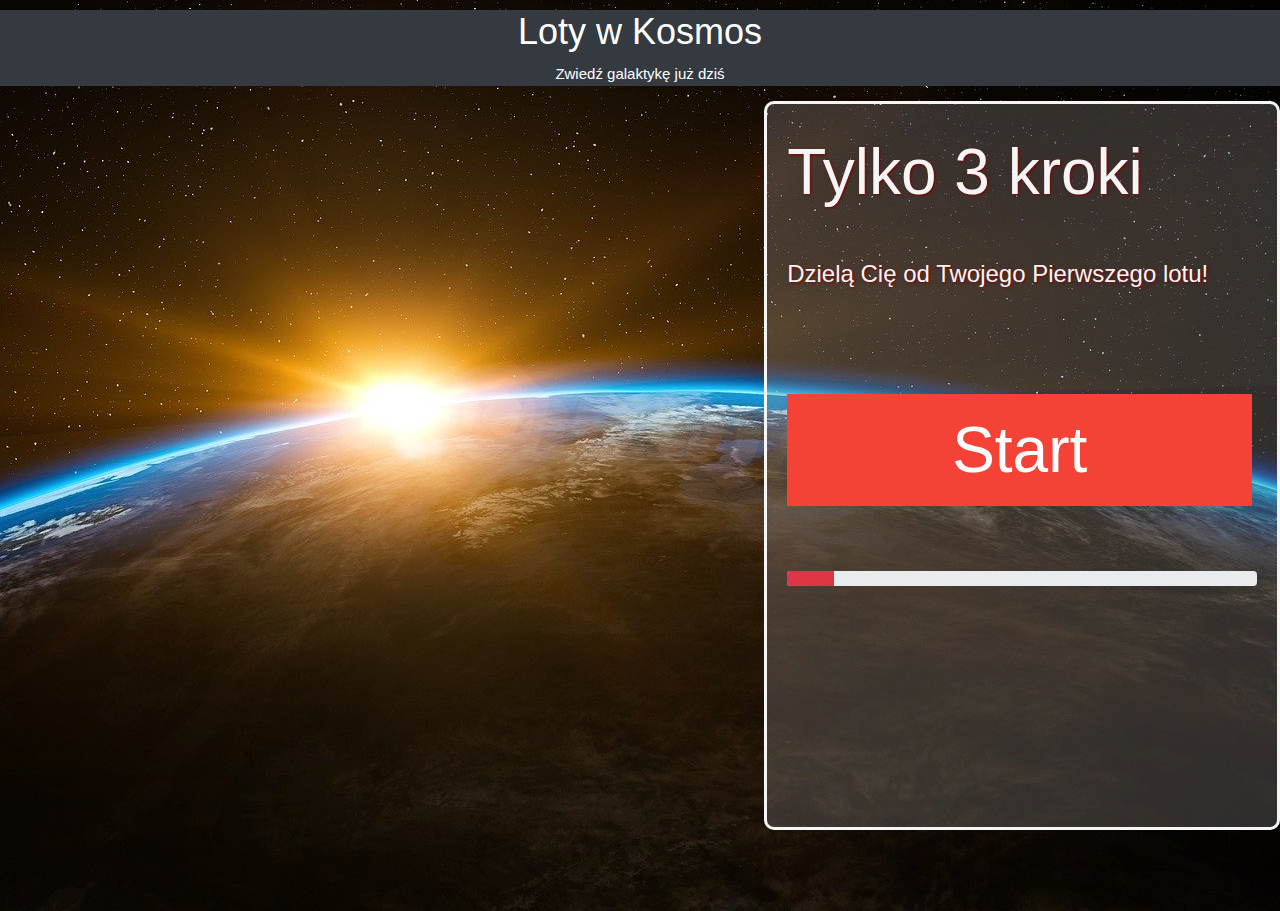
<file: spacetravel/src/main/resources/static/index.html>
<!DOCTYPE html>
<html lang="en">
<head>
  <title>Space Flight</title>
  <meta charset="utf-8">
  <meta name="viewport" content="width=device-width, initial-scale=1">
  <link rel="stylesheet" href="https://maxcdn.bootstrapcdn.com/bootstrap/4.4.1/css/bootstrap.min.css">
  <link rel="stylesheet" href="https://www.w3schools.com/w3css/4/w3.css">
<link rel="stylesheet" href="https://cdnjs.cloudflare.com/ajax/libs/font-awesome/4.7.0/css/font-awesome.min.css">
  <link rel="stylesheet" href="sheet.css">
  <script src="https://ajax.googleapis.com/ajax/libs/jquery/3.4.1/jquery.min.js"></script>


</head>
<body onload="load()">

<div class="container-fluid text-center bg-dark text-white">
  <h1>Loty w Kosmos</h1>
  <p>Zwiedź galaktykę już dziś</p> 
</div>
<div class="row allPage w3-display-container">
    <div class="col-sm-7 allPage" id="rows"></div>
    <div class="col-sm-5 allPage">
        <div class="board" id="0">
            <H1>Tylko 3 kroki</H1>
            <H3>Dzielą Cię od Twojego Pierwszego lotu!</H3>
            <br><br><p><input type="input" onchange="loadFlight()" class="w3-button btn-outline-danger w3-red w3-jumbo" onclick="nextScreen(1)" value="Start"></p>
            <div class="progress">
              <div class="progress-bar bg-danger" role="progressbar" style="width: 10%" aria-valuenow="10" aria-valuemin="0" aria-valuemax="100"></div>
            </div>    
        </div>
        
        <div class="board" id="1" style="display: none;">
            <H1>Wybierz połączenie</H1>
            <H3>Wybierz jeden z proponowanych lotów</H3>
            <br><br>
            <br>
            <input type="button" class="w3-button btn-outline-danger w3-red w3-xxxlarge" onclick="nextScreen(2)" value="Dalej">
            <div class="progress">
              <div class="progress-bar bg-danger" role="progressbar" style="width: 40%" aria-valuenow="40" aria-valuemin="0" aria-valuemax="100"></div>
            </div>    
        </div>

        <div class="board" id="2" style="display: none;">
          <H2>Jeszcze  tylko kilka informacji</H2>
          <H3>Czy to Twój pierwszy lot z nami?</H3>
          <br><br>
          <div style="text-align: center;">
            <input type="button" class="w3-button btn-outline-danger w3-red w3-jumbo w3-margin" onclick="nextScreen(3)" value="Tak">
            <input type="button" class="w3-button btn-outline-danger w3-red w3-jumbo w3-margin" onclick="nextScreen(4)" value="Nie">
        </div>
          <div class="progress">
            <div class="progress-bar bg-danger" role="progressbar" style="width: 60%" aria-valuenow="60" aria-valuemin="0" aria-valuemax="100"></div>
          </div>    
      </div>
        
        
        
        
        <div class="board" id="3" style="display: none;">
          <div class="form">
            <form class="w3-container" id="newTourist" >
              <div id="form1">
                <H2>Opowiedz nam coś o sobie</H2>
                  <H3>Imię</H3>
                  <input class="w3-input" type="text" id="name" placeholder="John">
                  
                  <H3>Nazwisko</H3>
                  <input class="w3-input" type="text" id="sourname" placeholder="Smith">

                  <H3>Płeć</H3>
                  <select class="w3-select" id="sex">
                    <option value="M">Mężczyzna</option>
                    <option value="K">Kobieta</option>
                  </select> 
                  <br><br>
                  <div class="progress">
                    <div class="progress-bar bg-danger" role="progressbar" style="width: 75%" aria-valuenow="75" aria-valuemin="0" aria-valuemax="100"></div>
                  </div> 
                  <div class="input w3-button btn-outline-danger w3-red w3-xxxlarge" onclick="nextFrom()">Dalej</div>
            </div>


            <div id="form2" style="display: none;">

                <H3>Kaj</H3>
                <input class="w3-input" type="text" id="country" placeholder="Poland">

                <H3>Uwagi</H3>
                <input class="w3-input" type="text" id="notes" placeholder="">

                <H3>Data Urodzenia</H3>
                <input class="w3-input" type="date" id="birthDate">
                <br>
                <div class="progress">
                  <div class="progress-bar bg-danger" role="progressbar" style="width: 90%" aria-valuenow="90" aria-valuemin="0" aria-valuemax="100"></div>
                </div> 
              <input type="button" class="w3-button btn-outline-danger w3-red w3-xxxlarge" onClick="submitTourist()" value="Wyślij">

            </div>
              </form>

            </div>

          </div>


          <div class="board" id="4" style="display: none;">
            <H1>Podaj swój ID</H1>
            <br><br>
            <div style="text-align: center;">
              
              <form action="http://localhost:9000/tourist/add" method="PUT">
                <H2>Twój ID</H2>
                <input class="w3-input" type="text" id="TouristID">
                <H2>ID Lotu</H2>
                <input class="w3-input" type="text" id="FlightID" disabled>

            </form>
          </div>
            <div class="progress">
              <div class="progress-bar bg-danger" role="progressbar" style="width: 90%" aria-valuenow="90" aria-valuemin="0" aria-valuemax="100"></div>
            </div> 
            <input type="button" class="w3-button btn-outline-danger w3-red w3-xxxlarge" onClick="submitFlight()" value="Potwierdź">   
        </div>


        <div class="board" id="5" style="display: none;">
          <H1>Dziękujemy</H1>
          <H2>Twój lot został dodany</H2>
          
          <div class="progress">
            <div class="progress-bar bg-danger" role="progressbar" style="width: 100%" aria-valuenow="100" aria-valuemin="0" aria-valuemax="100"></div>
          </div> 

      </div>


    </div>
  </div> 


</body>
</html>
<script>
var actuallPage = 0;
var waitforResult = '<p><i class="w3-display-middle fa fa-spinner w3-spin" style="font-size:78pt; color:maroon;"></i></p>';
function load(){
    
}
function nextFrom (){
  document.getElementById("form1").style.display='none';
    document.getElementById("form2").style.display='block';
}
function nextScreen(id){
    document.getElementById(actuallPage).style.display='none';
    actuallPage=id;
    document.getElementById(actuallPage).style.display='block';
    if (actuallPage == 1){
      loadFlight();
      return;
    }
    if (actuallPage == 2){
      document.getElementById("rows").innerHTML=createRecord(records[actuallSelect],actuallSelect);
      return;
    }
    
}
function getColor(freeSeat,i){
  if (i == 1)
    return 'w3-pale-blue';
  else if (freeSeat == 0)
    return 'w3-pale-red';
  else  
    return 'w3-blue';
}
function createRecord(obj,i){
  category = getColor(obj.freeSeat,i);

    return  '<div class="w3-panel w3-margin '+category+' w3-leftbar w3-rightbar w3-border-blue w3-opacity-min w3-hover-opacity-off" id="r'+i+'" onClick="select('+i+')"><p>'+
      '<table class="w3-table w3-bordered">'+
      '<tr><th>Odlot</th><th>'+obj.departue.substr(0, 10)+"</th></tr>"+
      '<tr><td>Przylot</td><td>'+obj.arrival.substr(0, 10)+"</td></tr>"+
      '<tr><td>Wolne miejsca</td><td>'+obj.freeSeat+"</td><td>Ilość miejsc</td><td>"+obj.numberOfSeat +"</td></tr>"+
      '<tr><th>Cena</th><th>'+obj.price+"</th></tr>"+

    '</table></p></div>';
}
var records;
function loadFlight(){
  document.getElementById("rows").innerHTML=waitforResult;
  $.ajax({
    url : "http://localhost:9000/flight",
    method : "get",
    })
    .done(function(response){
      records=response;
      document.getElementById("rows").innerHTML="";
      for (i=0;i<response.length;i++){
        document.getElementById("rows").innerHTML += createRecord(response[i],i);
      }
      document.getElementById("FlightID").value = records[0].id;

    });
}
var actuallSelect =0;

function select(id){
  if (records[id].freeSeat == 0){
    alert("Brak miejsc na dany lot");
    return;
  }
  document.getElementById("r"+actuallSelect).classList.remove("w3-opacity-off");
  document.getElementById("r"+actuallSelect).classList.add("w3-opacity-min");

  document.getElementById("r"+id).classList.add("w3-opacity-off");
  document.getElementById("r"+id).classList.remove("w3-opacity-min");
  actuallSelect = id;
  document.getElementById("FlightID").value = records[actuallSelect].id;
}


function submitTourist(){
  document.getElementById("rows").innerHTML=waitforResult;
  var formData = {
    name: document.getElementById("name").value,
    sourname: document.getElementById("sourname").value,
    sex: document.getElementById("sex").value,
    country: document.getElementById("country").value,
    notes: document.getElementById("notes").value,
    birthDate: document.getElementById("birthDate").value 
  } 
  var jsonData = JSON.stringify(formData);


  console.log(jsonData);
  $.ajax({
    method: "POST",
    url: "http://localhost:9000/tourist",
    data: jsonData,
    contentType: "application/json"
  })
  .done(function(response){
    document.getElementById("rows").innerHTML="";
    document.getElementById("TouristID").value = parseInt(response);
    document.getElementById("TouristID").disable = true;
    nextScreen(4);
  });
}

function submitFlight(){
  document.getElementById("rows").innerHTML=waitforResult;

  touristID = document.getElementById("TouristID").value;
  flightID = document.getElementById("FlightID").value;
  request = 'TouristID='+touristID+'&FlightID='+flightID;
  $.ajax({
    method: "PUT",
    url: "http://localhost:9000/flight/add",
    data: request
  })
  .done(function(response){
    document.getElementById("rows").innerHTML="";
    nextScreen(5);
  });

}
</script>
</file>
<file: spacetravel/src/main/resources/static/sheet.css>
body{
    height:100vh;  
    background-image: url('image/background.jpg');
    background-color: #000000;
    background-repeat: no-repeat;
    background-attachment: fixed;
    background-position: center; 
}
.allPage{
    min-height: 90%;
}
.board{
    min-width: 100%;
    padding: 20px;
    min-height: 90%;
    border: solid;
    border-radius: 10px;
    background-color: rgba(153, 147, 147, 0.3);
    color: whitesmoke;
    text-shadow:1px 1px 3px maroon;
}
.board input{
    text-align: center;
    max-width: 99%;
    margin-top:50px;
    margin-bottom: 50px;
}
.input{
    margin-top:50px;
    margin-bottom: 50px;
}
#rows{
    overflow : auto;
    max-height: 90vh;
}
.board H1{
    font-size: 48pt;
    margin-bottom: 50px;
}
.shadow :hover{
    opacity: 1;
    box-shadow: 1px 1px 10px yellowgreen;
}
.form input{
    margin-top:20px;
    margin-bottom: 20px;
}
/* .board H1{
    color: whitesmoke;
} */
</file>
